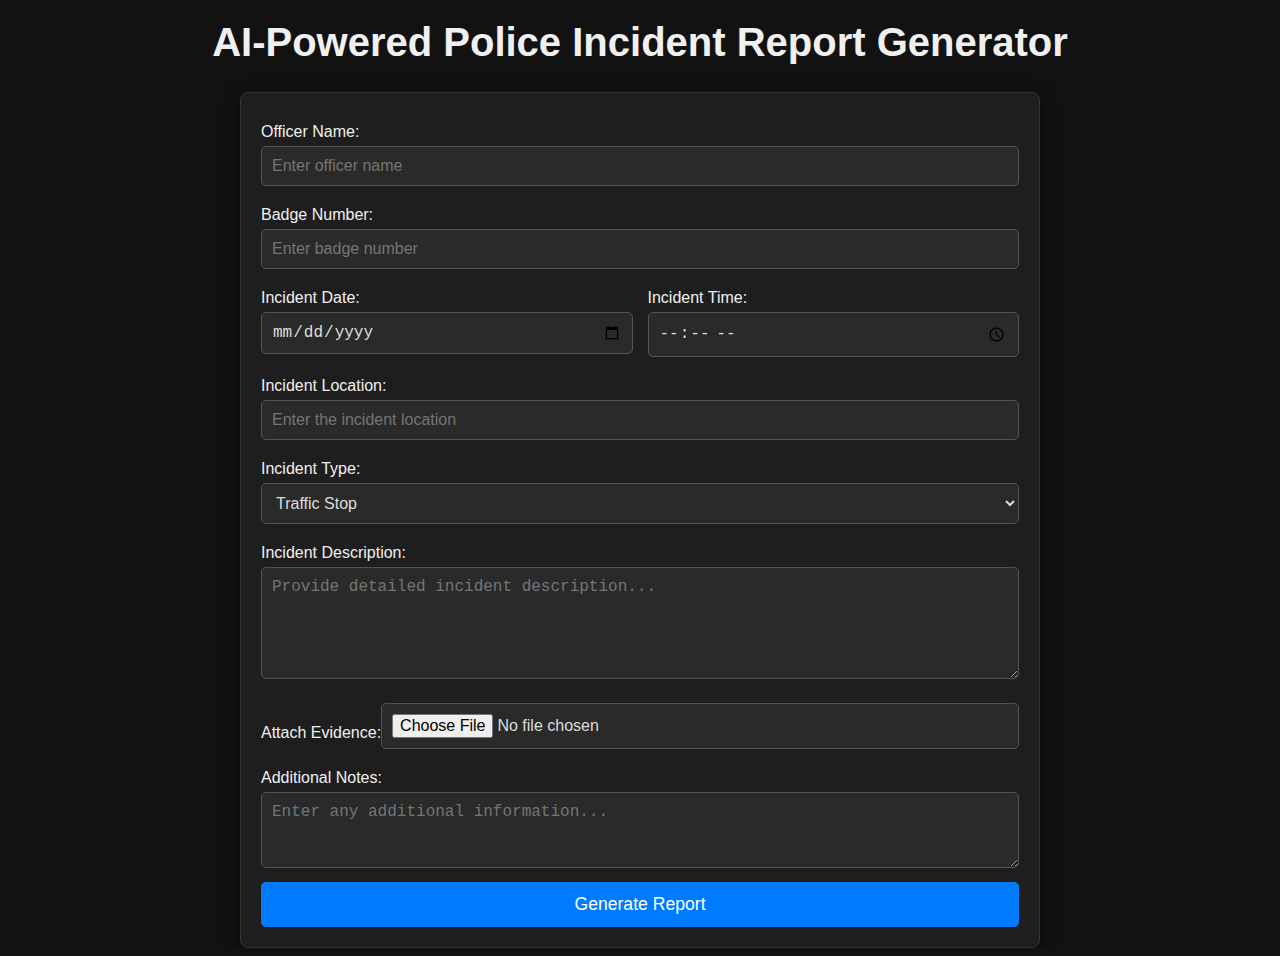
<file: ai-report.html>
<!DOCTYPE html>
<html lang="en">
<head>
    <meta charset="UTF-8">
    <meta name="viewport" content="width=device-width, initial-scale=1.0">
    <title>AI Incident Report Generator</title>
    <link rel="stylesheet" href="./style.css">
    <style>
        body {
            margin: 0;
            padding: 0;
            font-family: 'Segoe UI', Tahoma, Geneva, Verdana, sans-serif;
            background-color: #121212;
            color: #ddd;
        }
        h1 {
            text-align: center;
            margin-top: 20px;
            color: #f0f0f0;
            font-size: 2.5rem;
        }
        .container {
            max-width: 800px;
            margin: 20px auto;
            background: #1e1e1e;
            border: 1px solid #333;
            border-radius: 8px;
            padding: 20px;
            box-shadow: 0 4px 15px rgba(0, 0, 0, 0.5);
        }
        label {
            display: block;
            margin: 10px 0 5px;
            font-size: 1rem;
            color: #f0f0f0;
        }
        input, textarea, select {
            width: 100%;
            padding: 10px;
            margin-bottom: 10px;
            border: 1px solid #555;
            border-radius: 5px;
            background: #2a2a2a;
            color: #ddd;
            font-size: 1rem;
        }
        .row {
            display: flex;
            gap: 15px;
        }
        .row div {
            flex: 1;
        }
        button {
            background-color: #007bff;
            color: #fff;
            border: none;
            padding: 12px 20px;
            cursor: pointer;
            font-size: 1.1rem;
            border-radius: 5px;
            transition: background 0.3s;
            width: 100%;
        }
        button:hover {
            background-color: #0056b3;
        }
        .result {
            margin-top: 20px;
            padding: 15px;
            background: #222;
            border: 1px solid #444;
            border-radius: 5px;
            color: #f0f0f0;
            font-size: 1rem;
        }
        .file-upload {
            margin-top: 10px;
            display: flex;
            align-items: center;
            justify-content: space-between;
        }
        .file-upload input {
            flex: 1;
        }
        .file-upload button {
            margin-left: 10px;
        }
    </style>
</head>
<body>
    <h1>AI-Powered Police Incident Report Generator</h1>
    <div class="container">
        <form id="incident-form">
            <label for="officer-name">Officer Name:</label>
            <input type="text" id="officer-name" placeholder="Enter officer name" required>

            <label for="badge-number">Badge Number:</label>
            <input type="text" id="badge-number" placeholder="Enter badge number" required>

            <div class="row">
                <div>
                    <label for="incident-date">Incident Date:</label>
                    <input type="date" id="incident-date" required>
                </div>
                <div>
                    <label for="incident-time">Incident Time:</label>
                    <input type="time" id="incident-time" required>
                </div>
            </div>

            <label for="incident-location">Incident Location:</label>
            <input type="text" id="incident-location" placeholder="Enter the incident location" required>

            <label for="incident-type">Incident Type:</label>
            <select id="incident-type" required>
                <option value="traffic-stop">Traffic Stop</option>
                <option value="accident">Accident</option>
                <option value="arrest">Arrest</option>
                <option value="theft">Theft</option>
                <option value="assault">Assault</option>
                <option value="disturbance">Disturbance</option>
                <option value="other">Other</option>
            </select>

            <label for="incident-description">Incident Description:</label>
            <textarea id="incident-description" rows="5" placeholder="Provide detailed incident description..." required></textarea>

            <div class="file-upload">
                <label for="evidence-upload">Attach Evidence:</label>
                <input type="file" id="evidence-upload" accept="image/*, application/pdf">
            </div>

            <label for="additional-notes">Additional Notes:</label>
            <textarea id="additional-notes" rows="3" placeholder="Enter any additional information..."></textarea>

            <button type="submit">Generate Report</button>
        </form>
        <div class="result" id="result-output" style="display: none;">
            <h3>Generated Report:</h3>
            <pre id="report-preview"></pre>
        </div>
    </div>

    <script>
        document.getElementById('incident-form').addEventListener('submit', function (e) {
            e.preventDefault();

            const name = document.getElementById('officer-name').value;
            const badge = document.getElementById('badge-number').value;
            const date = document.getElementById('incident-date').value;
            const time = document.getElementById('incident-time').value;
            const location = document.getElementById('incident-location').value;
            const type = document.getElementById('incident-type').value;
            const description = document.getElementById('incident-description').value;
            const notes = document.getElementById('additional-notes').value;
            const evidence = document.getElementById('evidence-upload').files[0];

            let report = `--- Incident Report ---\n`;
            report += `Officer: ${name}\nBadge Number: ${badge}\n`;
            report += `Date: ${date} | Time: ${time}\nLocation: ${location}\n`;
            report += `Incident Type: ${type}\n`;
            report += `Description: ${description}\n`;
            if (notes) report += `Additional Notes: ${notes}\n`;
            if (evidence) report += `Attached Evidence: ${evidence.name}\n`;
            report += `\n--- End of Report ---`;

            document.getElementById('report-preview').textContent = report;
            document.getElementById('result-output').style.display = 'block';
        });
    </script>
</body>
</html>
</file>
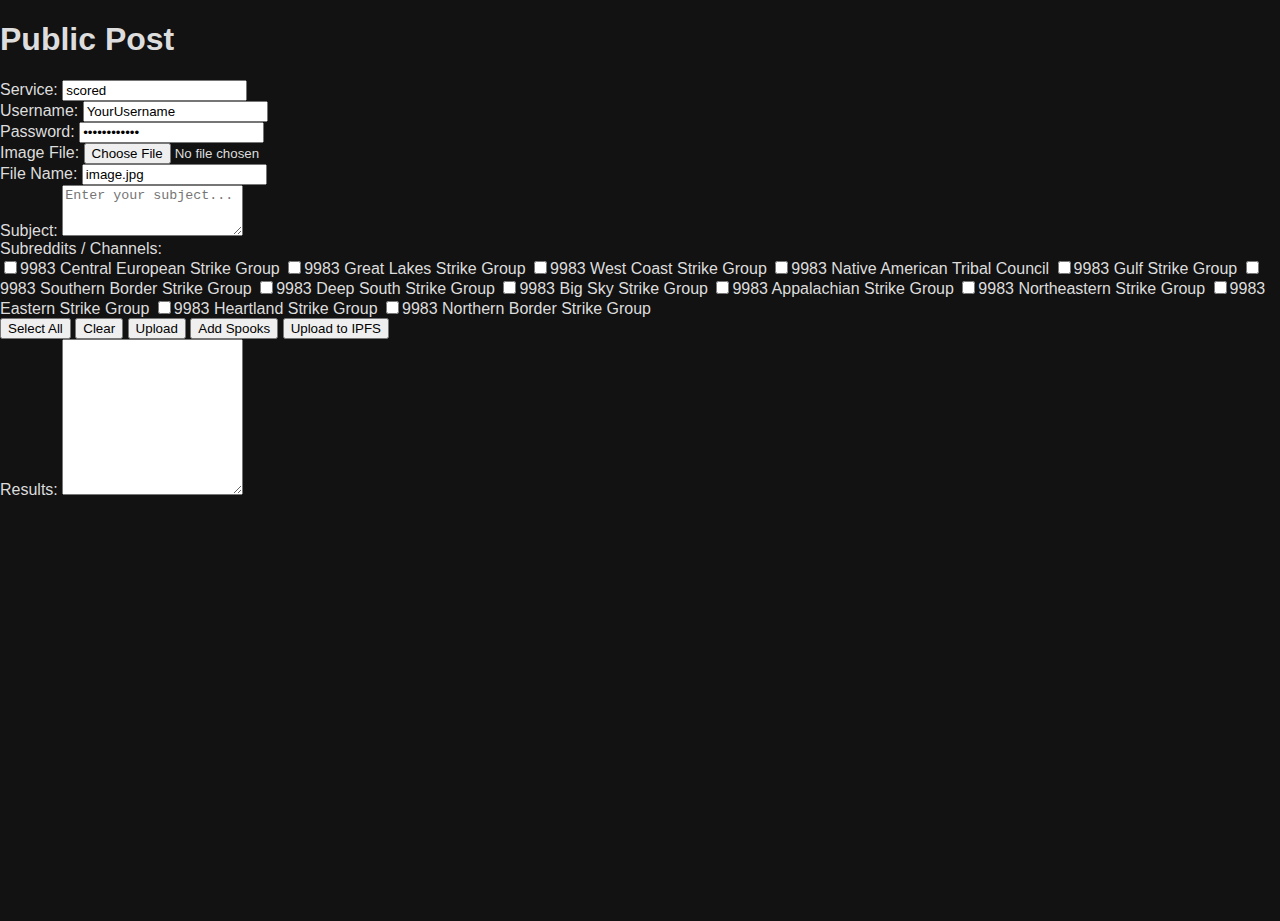
<file: harvest.html>
<!DOCTYPE html>
<html lang="en">
<head>
    <meta charset="UTF-8">
    <meta name="viewport" content="width=device-width, initial-scale=1.0">
    <title>Operation Silent Harvest</title>
    <!-- Link to the same stylesheet to unify looks -->
    <link rel="stylesheet" href="./style.css">
</head>
<body>
    <h1>Public Post</h1>

    <div class="section">
        <label for="txtService">Service:</label>
        <input type="text" id="txtService" value="scored">
    </div>
    <div class="section">
        <label for="txtUsername">Username:</label>
        <input type="text" id="txtUsername" value="YourUsername">
    </div>
    <div class="section">
        <label for="txtPassword">Password:</label>
        <input type="password" id="txtPassword" value="YourPassword">
    </div>
    <div class="section">
        <label for="txtImagePath">Image File:</label>
        <input type="file" id="txtImagePath" accept="image/*">
    </div>
    <div class="section">
        <label for="txtFileName">File Name:</label>
        <input type="text" id="txtFileName" value="image.jpg">
    </div>
    <div class="section">
        <label for="txtSubject">Subject:</label>
        <textarea id="txtSubject" rows="3" placeholder="Enter your subject..."></textarea>
    </div>
    <div class="section">
        <label>Subreddits / Channels:</label>
        <div class="checkbox-list" id="subredditList">
            <label><input type="checkbox" value="9983CentralEuropeanStrikeGroup">9983 Central European Strike Group</label>
            <label><input type="checkbox" value="9983GreatLakesStrikeGroup">9983 Great Lakes Strike Group</label>
            <label><input type="checkbox" value="9983WestCoastStrikeGroup">9983 West Coast Strike Group</label>
            <label><input type="checkbox" value="9983NativeAmericanTribalCouncil">9983 Native American Tribal Council</label>
            <label><input type="checkbox" value="9983GulfStrikeGroup">9983 Gulf Strike Group</label>
            <label><input type="checkbox" value="9983SouthernBorderStrikeGroup">9983 Southern Border Strike Group</label>
            <label><input type="checkbox" value="9983DeepSouthStrikeGroup">9983 Deep South Strike Group</label>
            <label><input type="checkbox" value="9983BigSkyStrikeGroup">9983 Big Sky Strike Group</label>
            <label><input type="checkbox" value="9983AppalachianStrikeGroup">9983 Appalachian Strike Group</label>
            <label><input type="checkbox" value="9983NortheasternStrikeGroup">9983 Northeastern Strike Group</label>
            <label><input type="checkbox" value="9983EasternStrikeGroup">9983 Eastern Strike Group</label>
            <label><input type="checkbox" value="9983HeartlandStrikeGroup">9983 Heartland Strike Group</label>
            <label><input type="checkbox" value="9983NorthernBorderStrikeGroup">9983 Northern Border Strike Group</label>
        </div>
    </div>
    <div class="section">
        <button class="region-btn" id="btnSelectAll">Select All</button>
        <button class="region-btn" id="btnClearSelection">Clear</button>
        <button class="region-btn" id="btnUploadSelected">Upload</button>
        <button class="region-btn" id="btnAddSpooks">Add Spooks</button>
        <button class="region-btn" id="btnUploadIPFS">Upload to IPFS</button>
    </div>
    <div class="section">
        <label>Results:</label>
        <textarea id="txtResult" rows="10" readonly></textarea>
    </div>
    <img id="previewImg" />

    <script src="./heliaIntegration.js" type="module"></script>
    <script>
        import { initHelia, uploadFileToHelia } from './heliaIntegration.js';

        document.addEventListener('DOMContentLoaded', async () => {
            const { fs } = await initHelia();

            document.getElementById('btnUploadIPFS').addEventListener('click', async () => {
                const fileInput = document.getElementById('txtImagePath');
                const file = fileInput.files[0];

                if (file) {
                    await uploadFileToHelia(fs, file);
                } else {
                    alert('Please select a file to upload.');
                }
            });
        });
    </script>
</body>
</html>
</file>
<file: style.css>
/* Base and Layout */
html, body {
    margin: 0;
    padding: 0;
    font-family: "Segoe UI", Tahoma, Geneva, Verdana, sans-serif;
    background-color: #121212;
    color: #ddd;
    height: 100%;
}

* {
    box-sizing: border-box;
}

.visually-hidden {
    position: absolute;
    clip: rect(1px,1px,1px,1px);
    padding: 0;
    border: 0;
    height: 1px;
    width: 1px;
    overflow: hidden;
}

/* Map */
#map {
    width: 100%;
    height: 100vh;
    z-index: 1;
}

/* Splash Screen */
.splash-screen {
    position: fixed;
    top: 0;
    left: 0;
    width: 100%;
    height: 100%;
    background: linear-gradient(to bottom, #0f0f0f, #191919);
    background-image: url('./patriotic.webp');
    background-size: cover;
    background-position: center;
    background-blend-mode: multiply;
    display: flex;
    justify-content: center;
    align-items: center;
    z-index: 2000;
}

.splash-content {
    text-align: center;
    background: rgba(30, 30, 30, 0.9);
    border: 1px solid #333;
    border-radius: 5px;
    padding: 20px;
}

    .splash-content h1 {
        margin-bottom: 15px;
        color: #fff;
        font-weight: 600;
    }

    .splash-content p {
        color: #aaa;
    }

.splash-button {
    background: #007bff;
    color: #fff;
    border: none;
    padding: 10px 20px;
    cursor: pointer;
    font-size: 1rem;
    border-radius: 5px;
    transition: background 0.3s ease;
}

    .splash-button:hover {
        background: #0056b3;
    }

/* Status Window */
#status-window {
    position: fixed;
    left: 30px;
    top: 60px;
    background: #1e1e1e;
    border: 1px solid #333;
    padding: 10px;
    border-radius: 5px;
    box-shadow: 0 4px 10px rgba(0, 0, 0, 0.3);
    width: 300px;
    z-index: 1500;
}

    #status-window h3 {
        margin: 0;
        font-size: 1.1rem;
        color: #f0f0f0;
    }

/* Problem Details */
#problem-details {
    position: fixed;
    left: 30px;
    bottom: 60px;
    background: #1e1e1e;
    border: 1px solid #333;
    padding: 10px;
    border-radius: 5px;
    box-shadow: 0 4px 10px rgba(0,0,0,0.3);
    width: 300px;
    z-index: 1200;
}

    #problem-details h3 {
        margin: 0 0 10px 0;
        font-size: 1.1rem;
        color: #f0f0f0;
    }

#problem-description {
    width: 100%;
    height: 60px;
    margin-bottom: 10px;
    border: 1px solid #333;
    border-radius: 5px;
    padding: 5px;
    background: #2a2a2a;
    color: #ddd;
}

.coordinates input {
    width: 48%;
    margin: 0 1% 10px 0;
    border: 1px solid #333;
    border-radius: 5px;
    padding: 5px;
    background: #2a2a2a;
    color: #ddd;
}

#submit-problem {
    width: 100%;
    background: #007bff;
    color: #fff;
    border: none;
    padding: 10px;
    border-radius: 5px;
    cursor: pointer;
    transition: background 0.3s ease;
}

    #submit-problem:hover {
        background: #0056b3;
    }

/* Deploy Button */
#deploy-button {
    position: fixed;
    bottom: 30px;
    left: 30px;
    background-color: #e53935;
    color: #fff;
    font-size: 1.5rem;
    font-weight: bold;
    padding: 15px 25px;
    border-radius: 8px;
    border: none;
    box-shadow: 0px 10px 30px rgba(0,0,0,0.5);
    cursor: pointer;
    z-index: 1500;
    transition: all 0.3s ease;
}

    #deploy-button:hover {
        background-color: #d32f2f;
        transform: scale(1.05);
        box-shadow: 0px 15px 45px rgba(0,0,0,0.6);
    }

/* Modal (Sliding Panel from the Right) */
.modal {
    position: fixed;
    top: 0;
    right: 0;
    width: 30%;
    height: 100%;
    background: linear-gradient(to bottom, #171717, #2c2c2c);
    box-shadow: -5px 0 15px rgba(0,0,0,0.5);
    transform: translateX(100%);
    transition: transform 0.3s ease-in-out;
    display: flex;
    flex-direction: column;
    justify-content: flex-start;
    align-items: center;
    padding-top: 60px;
    z-index: 1100;
}

    .modal.show {
        transform: translateX(0);
    }

.modal-content {
    width: 90%;
    background: #242424;
    border-radius: 8px;
    padding: 60px 20px 20px;
    box-shadow: 0 2px 10px rgba(0,0,0,0.7);
    color: #ddd;
    position: relative;
}

.modal-close {
    position: absolute;
    top: 5px;
    right: 5px;
    font-size: 1.5rem;
    color: #aaa;
    cursor: pointer;
    background: none;
    border: none;
    padding: 0;
    line-height: 1;
    transition: color 0.3s ease;
}

    .modal-close:hover {
        color: #fff;
    }

.modal h4 {
    margin-bottom: 15px;
    color: #f0f0f0;
    font-weight: 500;
}

.modal img {
    max-width: 100%;
    max-height: 70vh;
    object-fit: contain;
    border-radius: 5px;
    margin-top: 10px;
}

/* Modal Inputs and Buttons */
.modal-content input,
.modal-content select,
.modal-content textarea {
    width: 100%;
    margin: 10px 0;
    padding: 10px;
    border: 1px solid #333;
    border-radius: 5px;
    background: #1e1e1e;
    color: #f0f0f0;
}

.modal-content button {
    width: 100%;
    padding: 10px;
    border: none;
    border-radius: 5px;
    background: #007bff;
    color: #fff;
    font-size: 1rem;
    cursor: pointer;
    transition: background 0.3s ease;
}

    .modal-content button:hover {
        background: #0056b3;
    }

/* Bottom Controls Container */
.bottom-controls {
    position: fixed;
    bottom: 30px;
    width: 100%;
    display: flex;
    justify-content: center;
    gap: 15px;
    z-index: 1200;
}

/* Floating Buttons */
.floating-button {
    background: #333;
    color: #fff;
    border: none;
    width: 50px;
    height: 50px;
    cursor: pointer;
    font-size: 0.9rem;
    border-radius: 10px;
    box-shadow: 0px 2px 10px rgba(0,0,0,0.5);
    transition: background 0.3s, transform 0.3s;
    display: flex;
    align-items: center;
    justify-content: center;
}

    .floating-button:hover {
        background: #444;
        transform: scale(1.05);
    }

/* Scrollbars (Optional) */
::-webkit-scrollbar {
    width: 8px;
}

::-webkit-scrollbar-track {
    background: #1e1e1e;
}

::-webkit-scrollbar-thumb {
    background: #444;
}

    ::-webkit-scrollbar-thumb:hover {
        background: #555;
    }

/* Login Screen */
.login-screen {
    position: fixed;
    top: 0;
    left: 0;
    width: 100%;
    height: 100%;
    background: rgba(5,5,5,0.95);
    display: flex;
    justify-content: center;
    align-items: center;
    z-index: 9999;
    font-family: "Segoe UI", Tahoma, Geneva, Verdana, sans-serif;
}

.login-content {
    background: #111;
    border: 1px solid #333;
    padding: 20px;
    border-radius: 8px;
    text-align: center;
    color: #ccc;
    width: 300px;
}

    .login-content h2 {
        margin-bottom: 15px;
        color: #0f0;
    }

    .login-content input {
        display: block;
        width: 90%;
        margin: 10px auto;
        padding: 8px;
        background: #222;
        border: 1px solid #666;
        color: #ccc;
        border-radius: 4px;
    }

    .login-content button {
        width: 45%;
        margin: 10px 5px;
        padding: 8px;
        background: #222;
        border: 1px solid #666;
        color: #ccc;
        border-radius: 4px;
        cursor: pointer;
    }

        .login-content button:hover {
            background: #444;
        }

.auth-buttons {
    margin-top: 10px;
}

.login-container {
    display: none;
    position: fixed;
    z-index: 9999;
    top: 0;
    left: 0;
    width: 100%;
    height: 100%;
    background: rgba(10, 23, 51, 0.85);
    align-items: center;
    justify-content: center;
}

.login-content {
    background: #0a1733;
    color: #fff;
    padding: 2em;
    border-radius: 8px;
    text-align: center;
    box-shadow: 0 0 20px rgba(0,0,0,0.5);
    max-width: 400px;
    width: 90%;
}

    .login-content h2 {
        margin-bottom: 1em;
        color: #aad4ff;
    }

    .login-content input {
        display: block;
        margin: 0.5em auto;
        padding: 0.5em;
        width: 80%;
        border: none;
        border-radius: 4px;
    }

    .login-content button {
        margin: 0.5em;
        padding: 0.6em 1em;
        border: none;
        border-radius: 4px;
        background-color: #25517d;
        color: #fff;
        cursor: pointer;
    }

        .login-content button:hover {
            background-color: #2c65a1;
        }

/* REMOVED the .menu-button code and #menu-drawer references */

/* Mobile View Adjustments (Reimagined) */
/* Mobile View Adjustments (Reimagined) */
@media (max-width: 768px) {
    /* Hide the status window on mobile */
    #status-window {
        display: none;
    }

    /* Make the map shorter so other elements fit comfortably */
    #map {
        height: 60vh; /* Adjusted to take more space since status window is hidden */
    }

    /* Stack the problem details at the top in mobile */
    #problem-details {
        position: static;
        width: 100%;
        margin: 0 auto 10px auto;
        left: auto;
        bottom: auto;
    }

    #deploy-button {
        position: static;
        margin: 0 auto 10px auto;
        display: block;
    }

    /* Bottom controls remain at bottom, but wrap if needed */
    .bottom-controls {
        position: static;
        margin-bottom: 10px;
        flex-wrap: wrap;
    }

    .floating-button {
        width: 60px;
        height: 60px;
        margin: 5px;
    }

    /* Modals become bottom-drawer style on mobile for better usage */
    .modal {
        width: 100%;
        height: 70%;
        right: 0;
        top: auto;
        bottom: 0;
        transform: translateY(100%);
        transition: transform 0.3s ease-in-out;
    }

        .modal.show {
            transform: translateY(0);
        }

    .modal-content {
        width: 100%;
        height: 100%;
        border-radius: 8px 8px 0 0;
        padding: 20px;
        box-sizing: border-box;
    }
}
</file>
